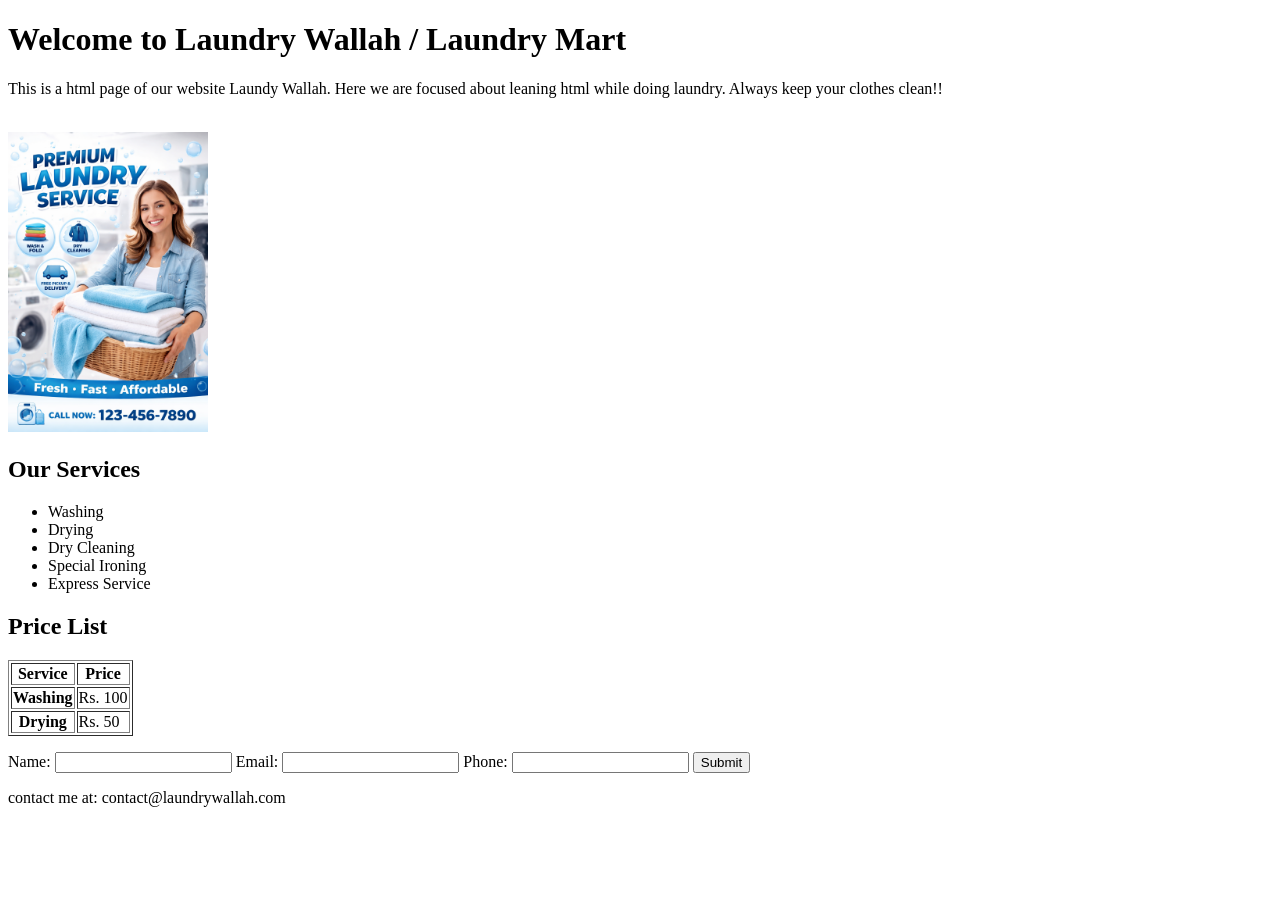
<file: Task 2/index.html>
<!DOCTYPE html>
<html lang="en">
<head>
    <meta charset="UTF-8">
    <meta name="viewport" content="width=device-width, initial-scale=1.0">
    <title>Document</title>
</head>
<body>
    <h1>Welcome to Laundry Wallah / Laundry Mart</h1>
    <p>This is a html page of our website Laundy Wallah. Here we are focused about leaning html while doing laundry. Always keep your clothes clean!!</p>
    <br>
    <img src="Mart.png" alt="Company Logo" width="200">
    <h2>Our Services</h2>
    <ul>
        <li>Washing</li>
        <li>Drying</li>
        <li>Dry Cleaning</li>
        <li>Special Ironing</li>
        <li>Express Service</li>
    </ul>
    <h2>Price List</h2>
    <table border="">
        <tr>
            <th>Service</th>
            <th>Price</th>
        </tr>
        <tr>
            <th>Washing</th>
            <td>Rs. 100</td>
        </tr>
        <tr>
            <th>Drying</th>
            <td>Rs. 50</td>
        </tr>
    </table>
    <form action="">
        <p>
            <label for="name">Name:</label>
            <input type="text" id="name" name="name">

            <label for="email">Email:</label>
            <input type="email" id="email" name="email">

            <label for="phone">Phone:</label>
            <input type="tel" id="phone" name="phone">
            <button>Submit</button>
        </p>
    </form>

    <p>contact me at: contact@laundrywallah.com</p>
    
</body>
</html>
</file>
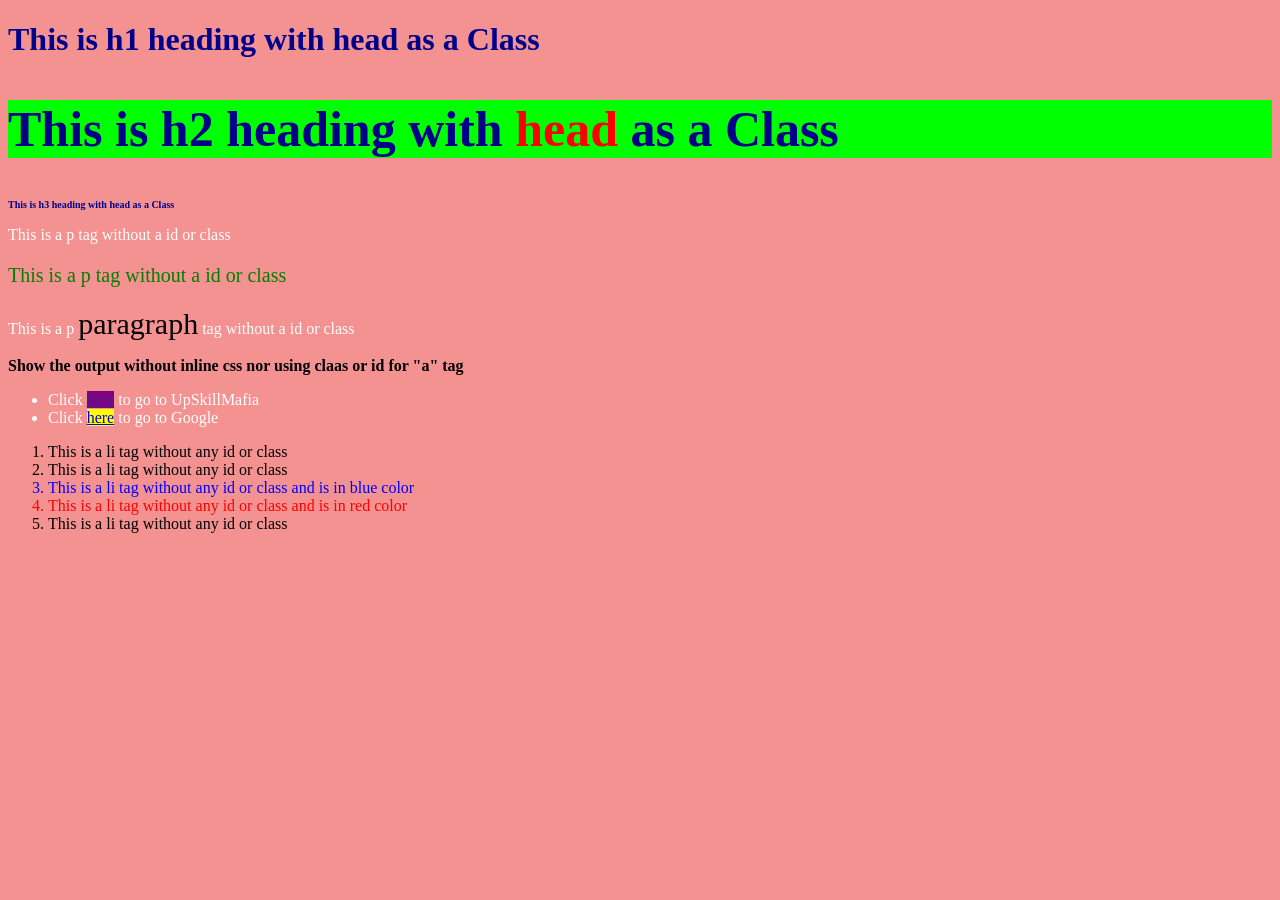
<file: Task 3/index.html>
<!DOCTYPE html>
<html lang="en">
<head>
    <meta charset="UTF-8">
    <meta name="viewport" content="width=device-width, initial-scale=1.0">
    <title>Document</title>
    <link rel="stylesheet" href="style.css">
</head>
<body>
    <h1 class="head">This is h1 heading with head as a Class</h1>
    <h2 class="head" id="bglime">This is h2 heading with <span id="tred">head</span> as a Class</h2>
    <h3 class="head" style="font-size: 10px;">This is h3 heading with head as a Class</h3>

    <p>This is a p tag without a id or class</p>
    <p id="para" style="font-size: 20px;">This is a p  tag without a id or class</p>
    <p>This is a p <span id="bpara">paragraph</span> tag without a id or class</p>

    <strong>Show the output without inline css nor using claas or id for "a" tag</strong>

    <ul>
        <li>Click <a href="">here</a> to go to UpSkillMafia</li>
        <li>Click <a href="www.google.com">here</a> to go to Google</li>
    </ul>
     <ol >
        <li>This is a li tag without any id or class</li>
        <li>This is a li tag without any id or class</li>
        <li>This is a li tag without any id or class and is in blue color</li>
        <li>This is a li tag without any id or class and is in red color</li>
        <li>This is a li tag without any id or class</li>
     </ol>
</body>
</html>
</file>
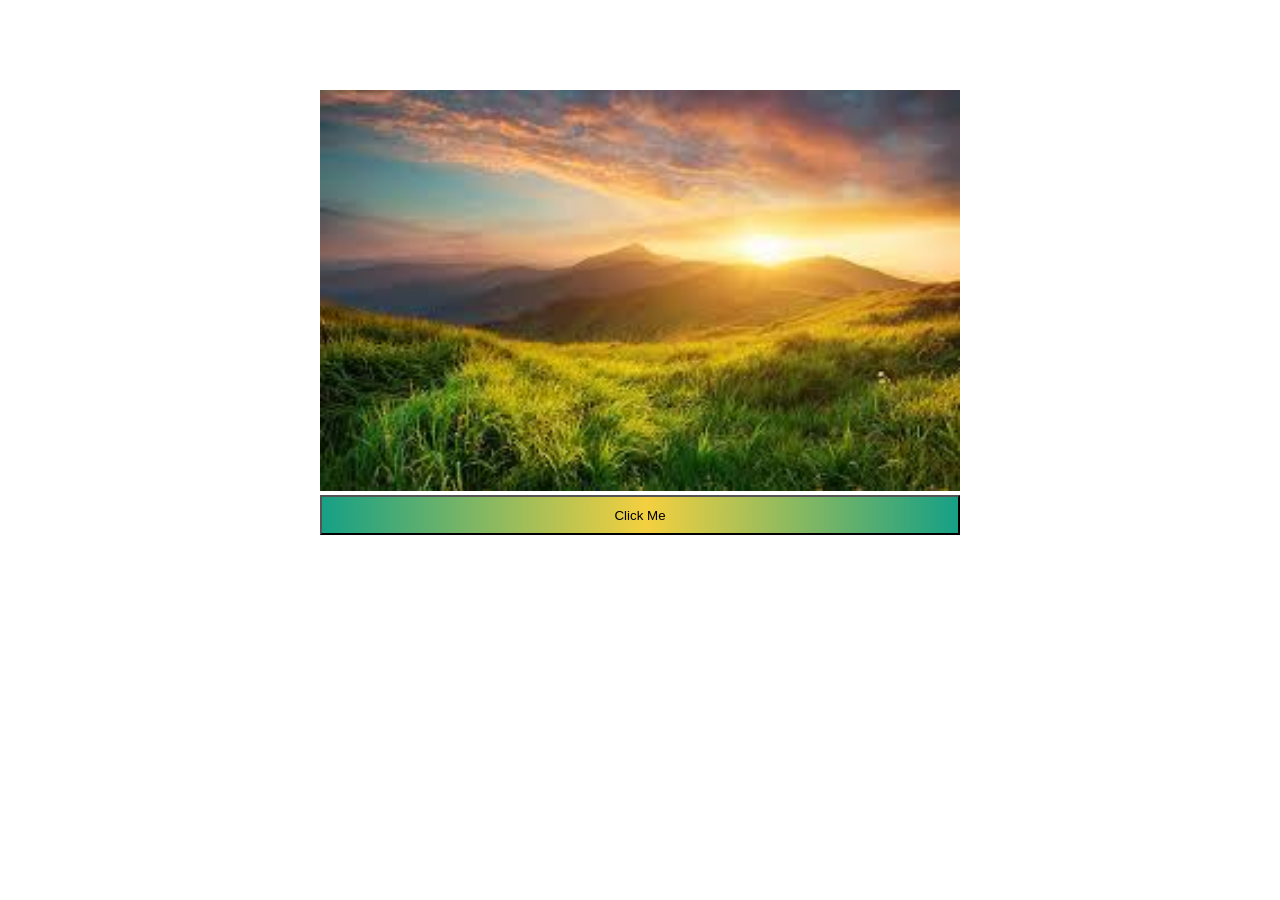
<file: Task 4/index.html>
<!DOCTYPE html>
<html lang="en">
<head>
    <meta charset="UTF-8">
    <meta name="viewport" content="width=device-width, initial-scale=1.0">
    <title>Document</title>
    <link rel="stylesheet" href="style.css">
</head>
<body>
    <div class="image">
        <img src="download.jpg" alt="">
        <button>Click Me</button>
    </div>
</body>
</html>
</file>
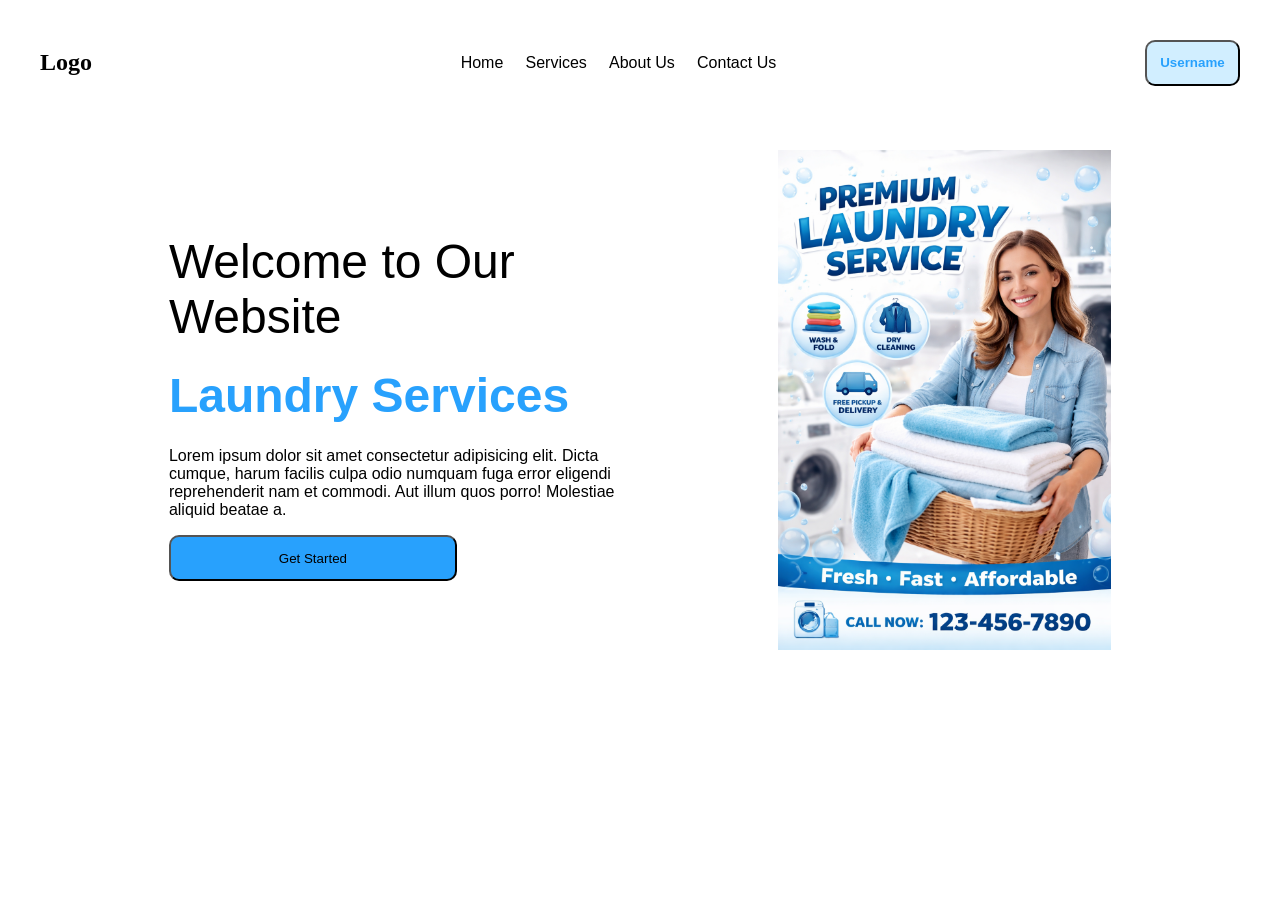
<file: Task 5/index.html>
<!DOCTYPE html>
<html lang="en">
<head>
    <meta charset="UTF-8">
    <meta name="viewport" content="width=device-width, initial-scale=1.0">
    <title>Document</title>
    <link rel="stylesheet" href="style.css">
</head>
<body>
    <nav class="navbar">
        <div class="logo">Logo</div>
        <div class="menu">
            <div>Home</div>
            <div>Services</div>
            <div>About Us</div>
            <div>Contact Us</div>
        </div>
        <div class="username">
            <Button class="bmenu">Username</Button>
        </div>
    </nav>
    <section>
        <div class="content">
            <h1 class="h1">Welcome to Our Website</h1>
            <h1 class="h2">Laundry Services</h1>
            <p>Lorem ipsum dolor sit amet consectetur adipisicing elit. Dicta cumque, harum facilis culpa odio numquam fuga error eligendi reprehenderit nam et commodi. Aut illum quos porro! Molestiae aliquid beatae a.</p>
            <button class="mainb">Get Started</button>
        </div>
        <img src="Mart.png" alt="" height="500px">

    </section>
</body>
</html>
</file>
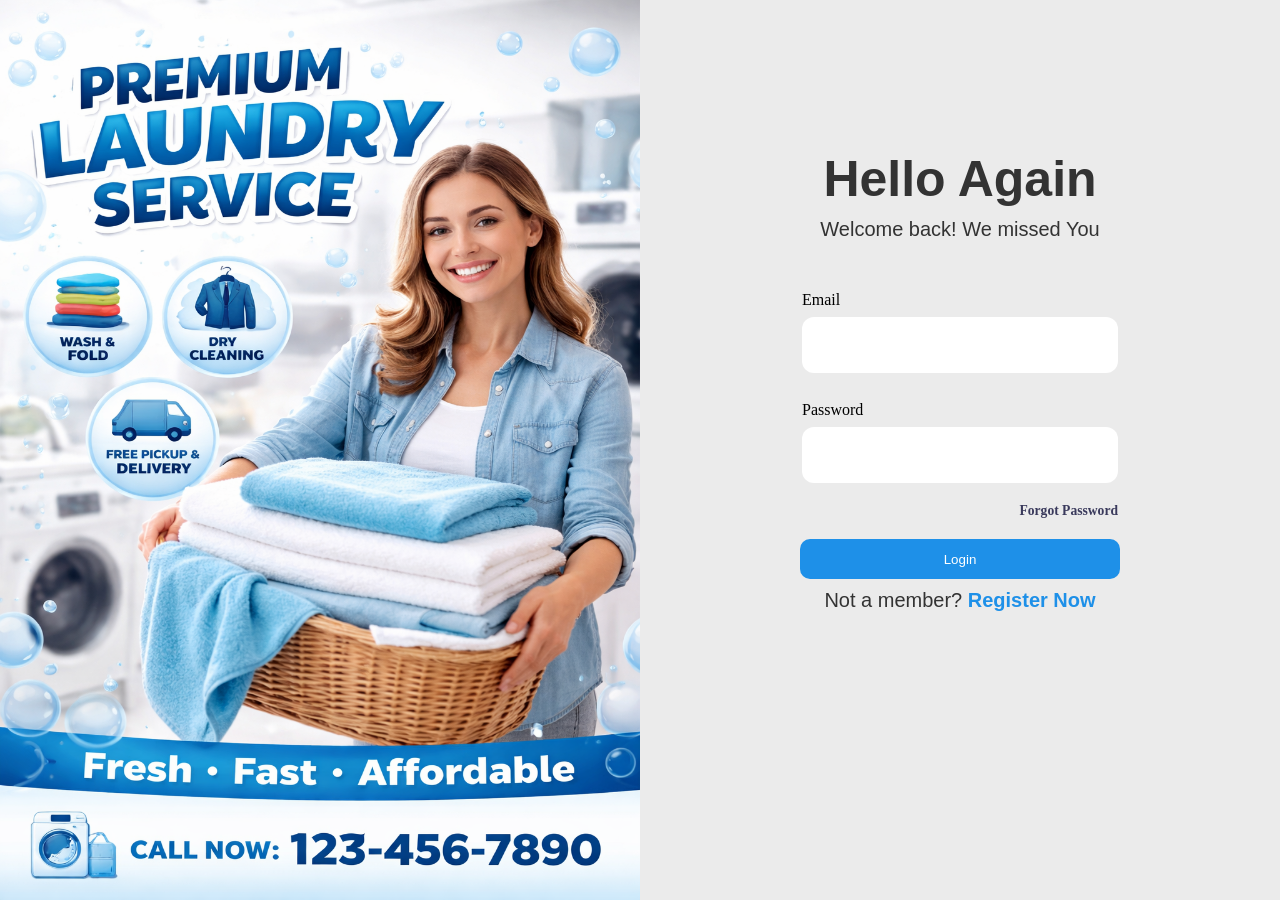
<file: Task 6/index.html>
<!DOCTYPE html>
<html lang="en">

<head>
    <meta charset="UTF-8">
    <meta name="viewport" content="width=device-width, initial-scale=1.0">
    <title>Document</title>
    <link rel="stylesheet" href="style.css">
</head>

<body>
    <img src="Mart.png" alt="">
    <div class="login">
        <h1>Hello Again</h1>
        <p style="margin: 0 0 2em 0;">Welcome back! We missed You</p>


        <div class="epass">
            <label for="email">Email</label><br>
            <input type="text" name="email">
        </div>


        <div class="epass">
            <label for="pass">Password</label><br>
            <input type="text" name="pass">
            <div class="forgot"><a href="#">Forgot Password</a></div>
        </div>

        <button class="btn">Login</button>

        <p class="register">Not a member? <a href="#">Register Now</a></p>
    </div>

    </div>
</body>

</html>
</file>
<file: Task 3/style.css>
.head{
    color: darkblue;
}
body{
    background-color: rgb(244, 145, 145);
}
#bglime{
    background-color: lime;
    font-size: 50px;
}
#tred{
    color: red;
}
p{
    color: white;
}
#para{
    color: green;
}
#bpara{
    color: black;
    font-size: 30px;    
}
a{
    background-color: yellow;
}
a:visited{
    background-color: purple;
}
ul{
color: white;
}
ol :nth-child(3){
    color: blue;
}
ol :nth-child(4){
    color: red;
}
</file>
<file: Task 4/style.css>
* {
  box-sizing: border-box;
  margin: 0;
  padding: 0;
}



.image {
  width: 50vw;      
  height: 80vh;    
  margin: 10vh 25vw; 
}

/* Image */
.image img {
  width: 100%;
  /* height: 100%; */
  object-fit: contain;
}
.image button{
  width: 100%;
  height: 3em;
  background-image: linear-gradient(to right, #16A085 0%, #F4D03F 51%, #16A085 100%);
  margin: 0;
  padding: 0;
}
</file>
<file: Task 5/style.css>
.navbar{
    display: flex;
    justify-content: space-between;
    align-items: center;
    padding: 2em;
}
.menu{
    display: flex;
    justify-content: space-evenly;
    width: 30%;
    font-family: sans-serif;font-weight: lighter;
}
.logo{
    font-size: 1.5em;
    font-weight: bold;
}
.bmenu{
    padding: 1em;
    border-radius: 10px;
    background-color: rgb(209, 238, 255);
    color: rgb(40, 161, 253);
    font-weight: bold;
}
section{
    display: flex;
    justify-content: space-evenly;
    align-items: center;
    padding: 2em;
}
.content{
    width: 40%;
    font-family: sans-serif;
    display: flex;
    flex-direction: column;
}
.h1{
    font-size: 3em;
    font-weight: lighter;
    margin: 1rem 0;

}
.h2{
    font-size: 3em;
    font-weight: bold;
    color: rgb(40, 161, 253);
    margin: 0.5rem 0;

}
.mainb{
    padding: 1em;
    width: 60%;
    border-radius: 10px;
    background-color: rgb(40, 161, 253);
}
</file>
<file: Task 6/style.css>
* {
    margin: 0;
    padding: 0;
}

body {
    display: flex;
    justify-content: initial
}

img {
    width: 50vw;
    height: 100vh;
}

.login {
    display: flex;
    flex-direction: column;
    /* justify-content: center; */
    align-items: center;
    width: 50%;
    background-color: rgba(128, 128, 128, 0.159);
}

.login h1 {
    font-size: 50px;
    font-family: Arial, Helvetica, sans-serif;
    color: #333;
    padding: 1em 0 0 0;
    margin: 2em 0 0 0;
}

.login p {
    font-size: 20px;
    font-family: Arial, Helvetica, sans-serif;
    color: #333;
    padding: 0.5em;
    /* margin: 0 0 2em 0; */
}

.epass {
    text-align: left;
    margin-bottom: 20px;
}

.epass input {
    width: 300px;
    height: 40px;
    margin: 0.5em 0;
    padding: 0.5em;
    font-size: 16px;

}

.forgot {
    text-align: right;
    margin-top: 10px;
}

.forgot a {
    font-size: 0.85rem;
    color: #3a3a5c;
    text-decoration: none;
    font-weight: 600;
}

input {
    width: 100%;
    padding: 16px 20px;
    border: none;
    border-radius: 12px;
    background: #ffffff;
    font-size: 0.95rem;
    font-family: inherit;
    color: #3a3a5c;
    outline: none;
    transition: box-shadow 0.2s;
}

.register {
    margin-top: 28px;
    font-size: 0.88rem;
    color: #6b7a99;
    margin: 0;
}

.register a {
    color: #1e90e8;
    font-weight: 700;
    text-decoration: none;
}

.btn {
    width: 50%;
    height: 3em;
    background-color: #1e90e8;
    border-radius: 10px;
    color: white;
    box-shadow: none;
    border: none;
}
</file>
